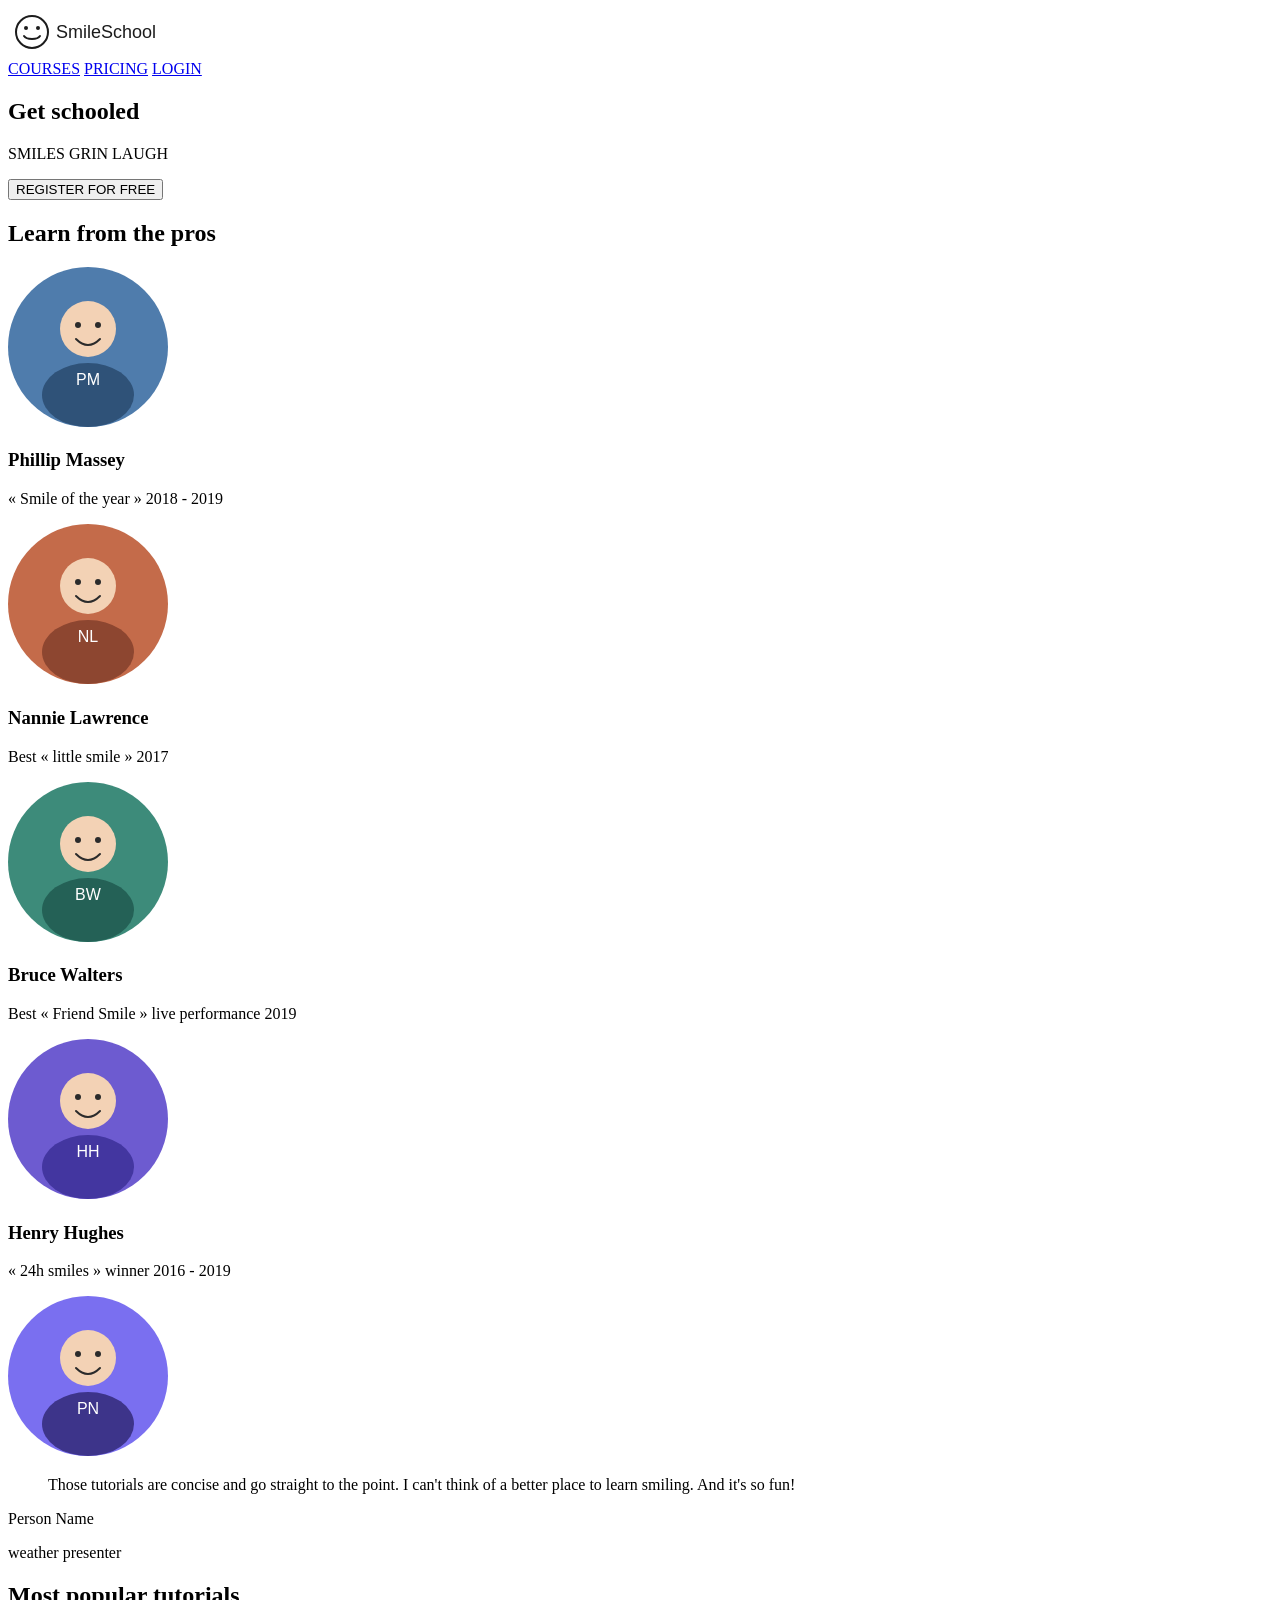
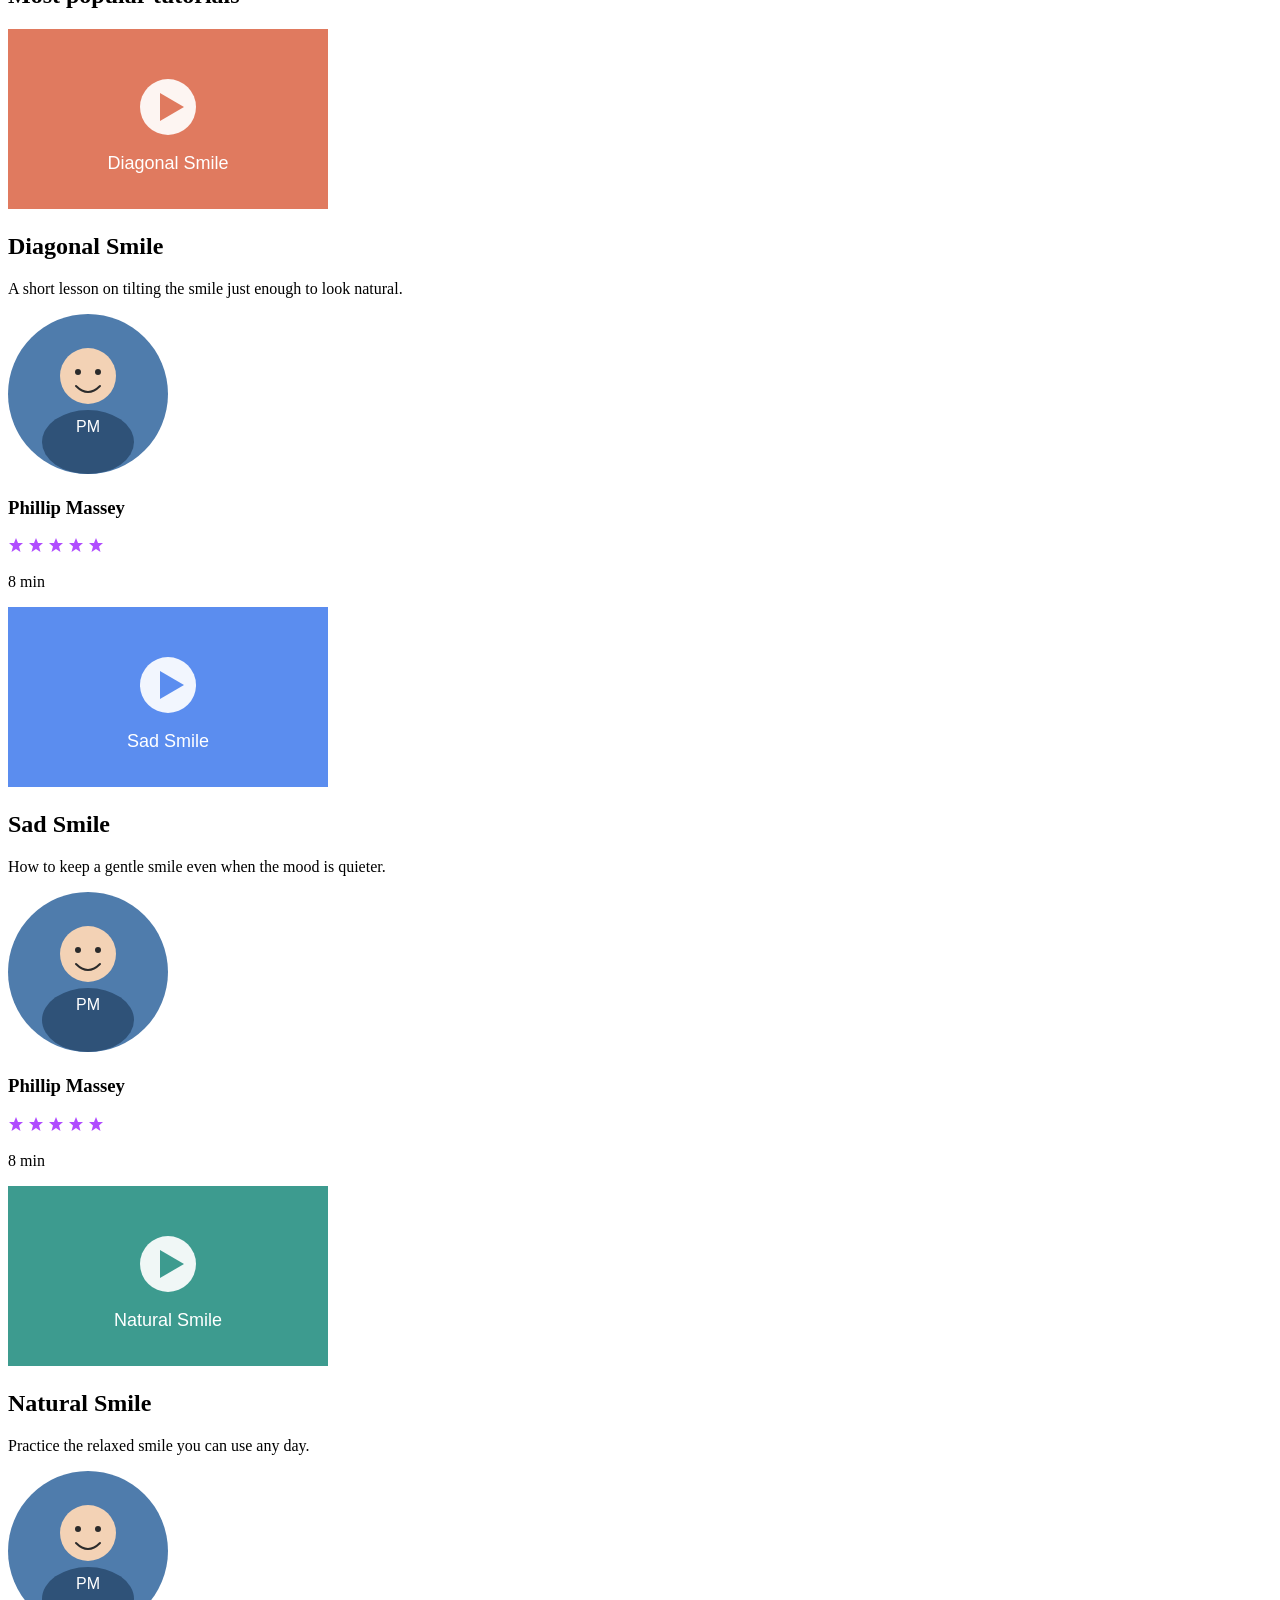
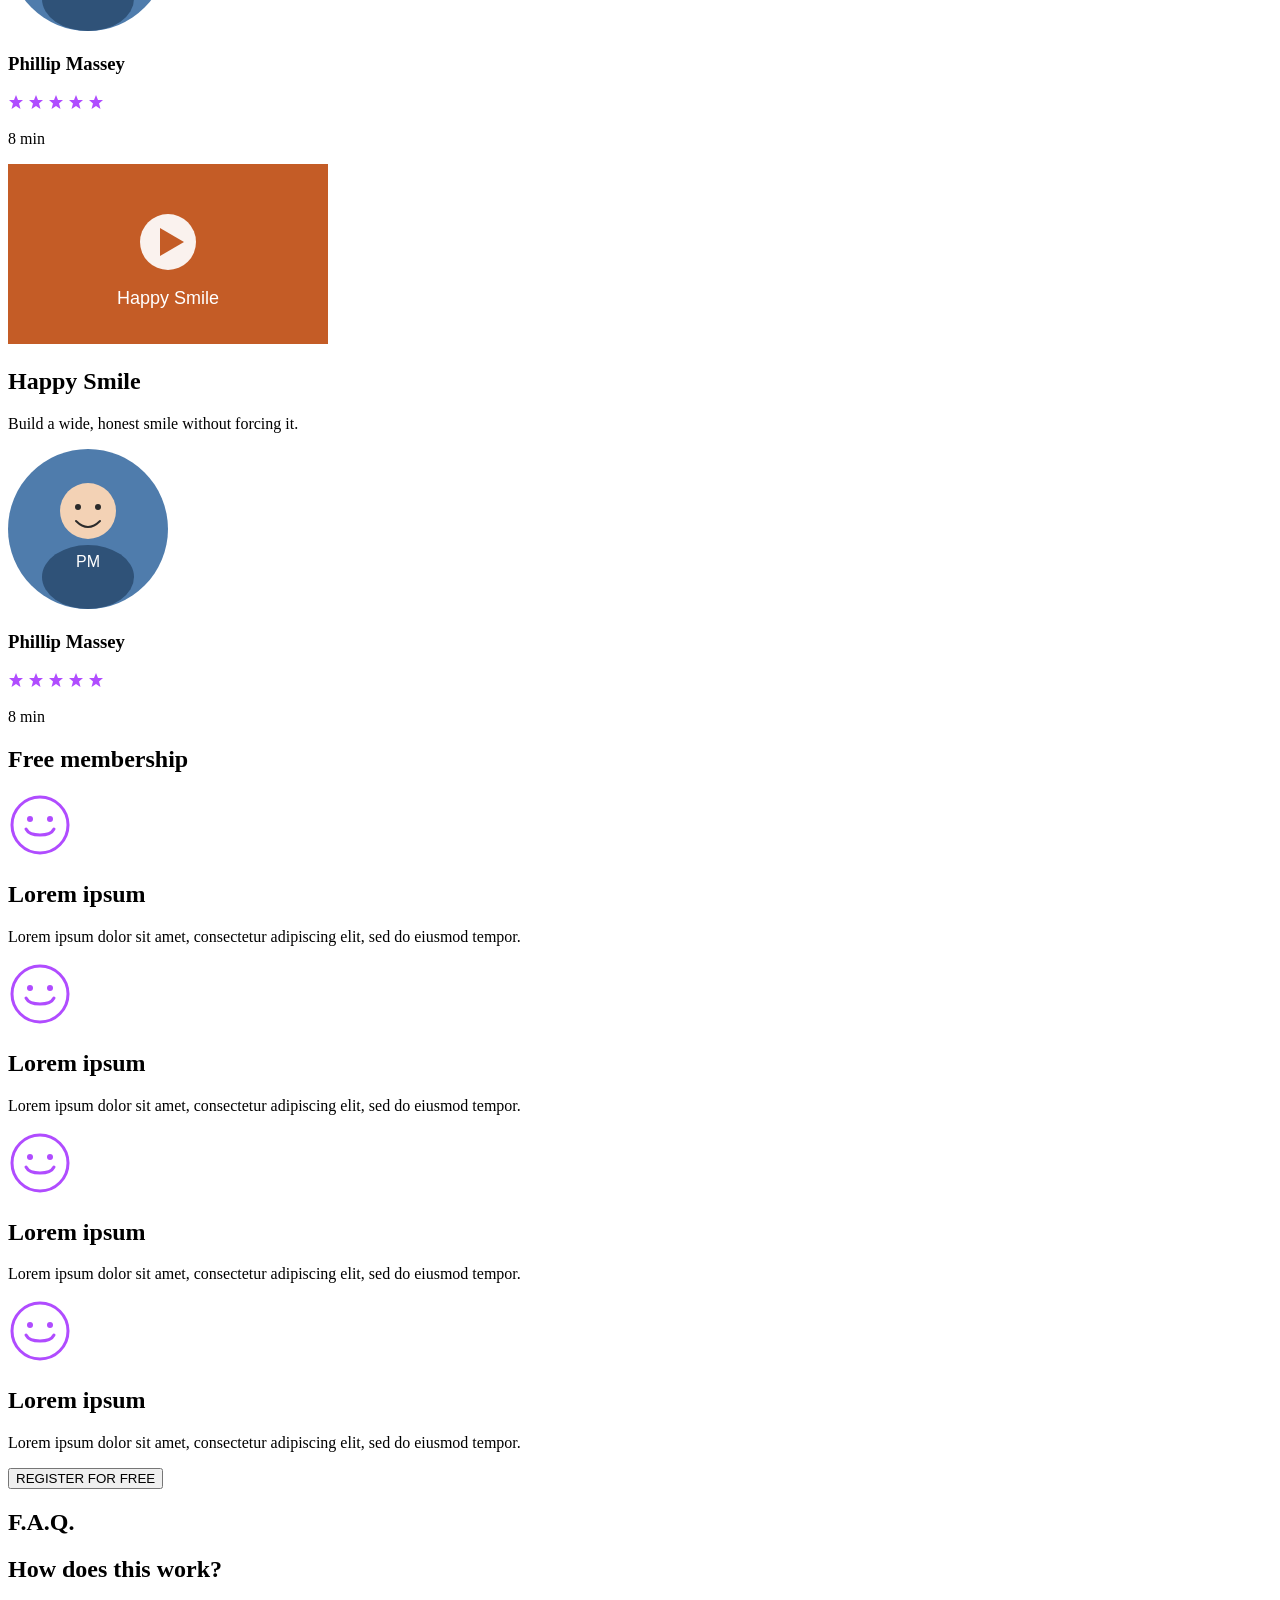
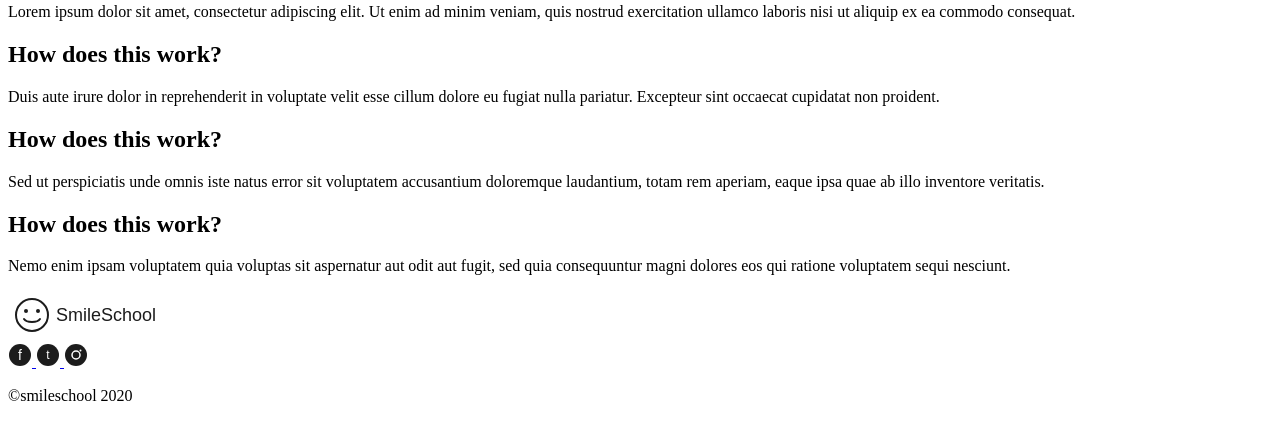
<file: html_advanced/index.html>
<!DOCTYPE html>
<html lang="en">
<head>
  <meta charset="UTF-8">
  <title>SmileSchool</title>
</head>
<body>
  <header>
    <div>
      <a href="index.html">
        <img src="images/logo.svg" alt="SmileSchool">
      </a>
      <div>
        <a href="#tutorials">COURSES</a>
        <a href="#membership">PRICING</a>
        <a href="#login">LOGIN</a>
      </div>
    </div>
  </header>
  <main>
    <section>
      <div>
        <h1>Get schooled</h1>
        <p>SMILES GRIN LAUGH</p>
        <button type="button">REGISTER FOR FREE</button>
      </div>
      <div>
        <h2>Learn from the pros</h2>
        <div>
          <div>
            <img src="images/phillip.svg" alt="Phillip Massey">
            <h3>Phillip Massey</h3>
            <p>« Smile of the year » 2018 - 2019</p>
          </div>
          <div>
            <img src="images/nannie.svg" alt="Nannie Lawrence">
            <h3>Nannie Lawrence</h3>
            <p>Best « little smile » 2017</p>
          </div>
          <div>
            <img src="images/bruce.svg" alt="Bruce Walters">
            <h3>Bruce Walters</h3>
            <p>Best « Friend Smile » live performance 2019</p>
          </div>
          <div>
            <img src="images/henry.svg" alt="Henry Hughes">
            <h3>Henry Hughes</h3>
            <p>« 24h smiles » winner 2016 - 2019</p>
          </div>
        </div>
      </div>
    </section>
    <section>
      <div>
        <img src="images/quote-author.svg" alt="Person Name">
        <div>
          <blockquote>
            <p>Those tutorials are concise and go straight to the point. I can't think of a better place to learn smiling. And it's so fun!</p>
          </blockquote>
          <p>Person Name</p>
          <p>weather presenter</p>
        </div>
      </div>
    </section>
    <section id="tutorials">
      <h1>Most popular tutorials</h1>
      <div>
        <div>
          <img src="images/diagonal-smile.svg" alt="Diagonal Smile tutorial">
          <h2>Diagonal Smile</h2>
          <p>A short lesson on tilting the smile just enough to look natural.</p>
          <div>
            <img src="images/phillip.svg" alt="Phillip Massey">
            <h3>Phillip Massey</h3>
          </div>
          <div>
            <div>
              <img src="images/star.svg" alt="star">
              <img src="images/star.svg" alt="star">
              <img src="images/star.svg" alt="star">
              <img src="images/star.svg" alt="star">
              <img src="images/star.svg" alt="star">
            </div>
            <p>8 min</p>
          </div>
        </div>
        <div>
          <img src="images/sad-smile.svg" alt="Sad Smile tutorial">
          <h2>Sad Smile</h2>
          <p>How to keep a gentle smile even when the mood is quieter.</p>
          <div>
            <img src="images/phillip.svg" alt="Phillip Massey">
            <h3>Phillip Massey</h3>
          </div>
          <div>
            <div>
              <img src="images/star.svg" alt="star">
              <img src="images/star.svg" alt="star">
              <img src="images/star.svg" alt="star">
              <img src="images/star.svg" alt="star">
              <img src="images/star.svg" alt="star">
            </div>
            <p>8 min</p>
          </div>
        </div>
        <div>
          <img src="images/natural-smile.svg" alt="Natural Smile tutorial">
          <h2>Natural Smile</h2>
          <p>Practice the relaxed smile you can use any day.</p>
          <div>
            <img src="images/phillip.svg" alt="Phillip Massey">
            <h3>Phillip Massey</h3>
          </div>
          <div>
            <div>
              <img src="images/star.svg" alt="star">
              <img src="images/star.svg" alt="star">
              <img src="images/star.svg" alt="star">
              <img src="images/star.svg" alt="star">
              <img src="images/star.svg" alt="star">
            </div>
            <p>8 min</p>
          </div>
        </div>
        <div>
          <img src="images/happy-smile.svg" alt="Happy Smile tutorial">
          <h2>Happy Smile</h2>
          <p>Build a wide, honest smile without forcing it.</p>
          <div>
            <img src="images/phillip.svg" alt="Phillip Massey">
            <h3>Phillip Massey</h3>
          </div>
          <div>
            <div>
              <img src="images/star.svg" alt="star">
              <img src="images/star.svg" alt="star">
              <img src="images/star.svg" alt="star">
              <img src="images/star.svg" alt="star">
              <img src="images/star.svg" alt="star">
            </div>
            <p>8 min</p>
          </div>
        </div>
      </div>
    </section>
    <section id="membership">
      <h1>Free membership</h1>
      <div>
        <div>
          <img src="images/smile.svg" alt="Smiling benefit">
          <h2>Lorem ipsum</h2>
          <p>Lorem ipsum dolor sit amet, consectetur adipiscing elit, sed do eiusmod tempor.</p>
        </div>
        <div>
          <img src="images/smile.svg" alt="Smiling benefit">
          <h2>Lorem ipsum</h2>
          <p>Lorem ipsum dolor sit amet, consectetur adipiscing elit, sed do eiusmod tempor.</p>
        </div>
        <div>
          <img src="images/smile.svg" alt="Smiling benefit">
          <h2>Lorem ipsum</h2>
          <p>Lorem ipsum dolor sit amet, consectetur adipiscing elit, sed do eiusmod tempor.</p>
        </div>
        <div>
          <img src="images/smile.svg" alt="Smiling benefit">
          <h2>Lorem ipsum</h2>
          <p>Lorem ipsum dolor sit amet, consectetur adipiscing elit, sed do eiusmod tempor.</p>
        </div>
      </div>
      <button type="button">REGISTER FOR FREE</button>
    </section>
    <section>
      <h1>F.A.Q.</h1>
      <div>
        <div>
          <div>
            <h2>How does this work?</h2>
            <p>Lorem ipsum dolor sit amet, consectetur adipiscing elit. Ut enim ad minim veniam, quis nostrud exercitation ullamco laboris nisi ut aliquip ex ea commodo consequat.</p>
          </div>
          <div>
            <h2>How does this work?</h2>
            <p>Duis aute irure dolor in reprehenderit in voluptate velit esse cillum dolore eu fugiat nulla pariatur. Excepteur sint occaecat cupidatat non proident.</p>
          </div>
        </div>
        <div>
          <div>
            <h2>How does this work?</h2>
            <p>Sed ut perspiciatis unde omnis iste natus error sit voluptatem accusantium doloremque laudantium, totam rem aperiam, eaque ipsa quae ab illo inventore veritatis.</p>
          </div>
          <div>
            <h2>How does this work?</h2>
            <p>Nemo enim ipsam voluptatem quia voluptas sit aspernatur aut odit aut fugit, sed quia consequuntur magni dolores eos qui ratione voluptatem sequi nesciunt.</p>
          </div>
        </div>
      </div>
    </section>
  </main>
  <footer>
    <div>
      <div>
        <img src="images/logo.svg" alt="SmileSchool">
        <div>
          <a href="https://www.facebook.com/">
            <img src="images/facebook.svg" alt="Facebook">
          </a>
          <a href="https://twitter.com/">
            <img src="images/twitter.svg" alt="Twitter">
          </a>
          <a href="https://www.instagram.com/">
            <img src="images/instagram.svg" alt="Instagram">
          </a>
        </div>
      </div>
      <p>©smileschool 2020</p>
    </div>
  </footer>
</body>
</html>
</file>
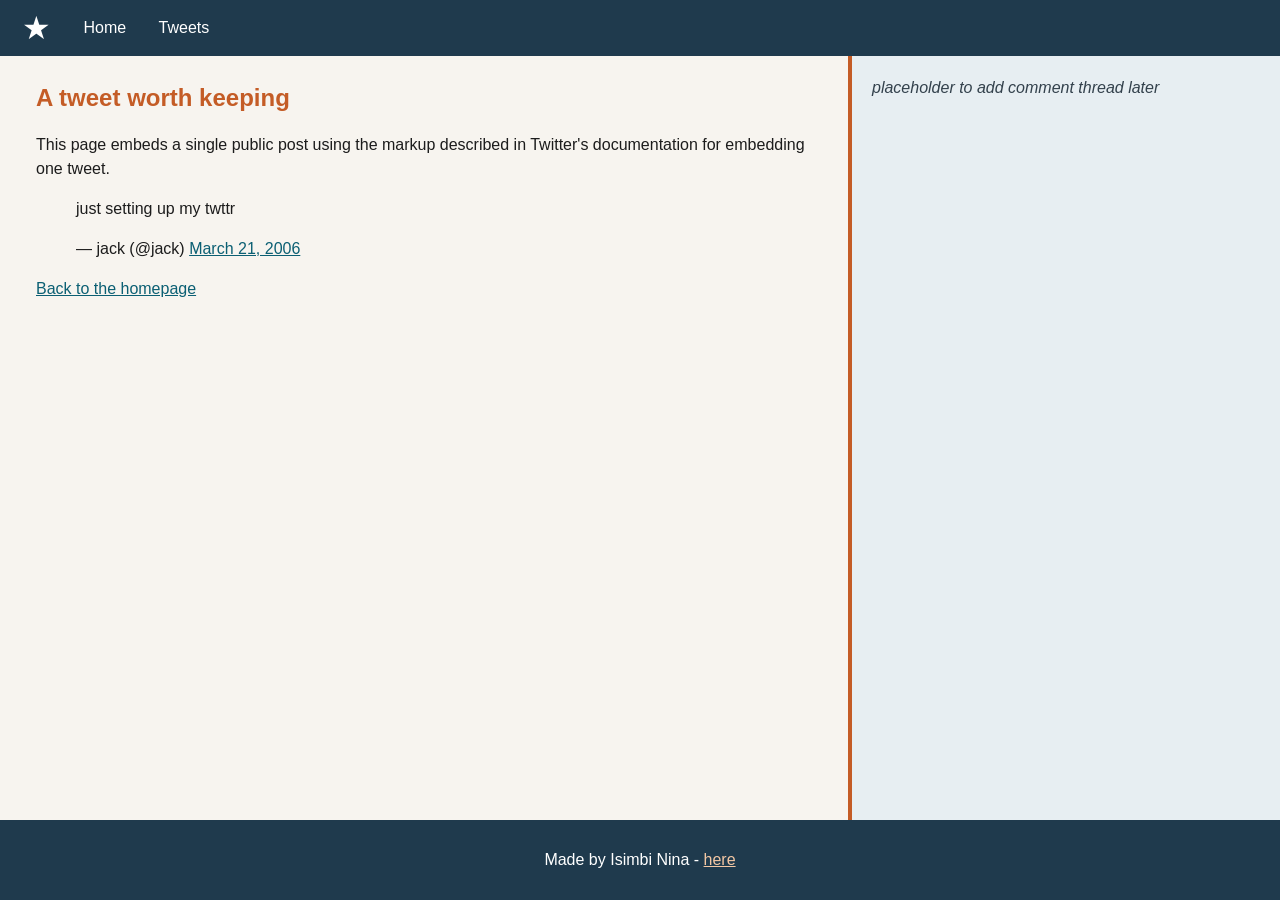
<file: css_basic/tweets.html>
<!DOCTYPE html>
<html lang="en">
<head>
  <meta charset="UTF-8">
  <meta name="viewport" content="width=device-width, initial-scale=1">
  <title>Tweets</title>
  <link href="base.css" rel="stylesheet">
  <link href="styles.css" rel="stylesheet">
</head>
<body class="works_on_smartphone">
  <header>
    <ul>
      <li class="logo">&#9733;</li>
      <li><a href="index.html">Home</a></li>
      <li><a href="tweets.html">Tweets</a></li>
    </ul>
  </header>
  <main>
    <article>
      <h1>A tweet worth keeping</h1>
      <p>This page embeds a single public post using the markup described in Twitter's documentation for embedding one tweet.</p>
      <blockquote class="twitter-tweet">
        <p lang="en" dir="ltr">just setting up my twttr</p>
        &mdash; jack (@jack) <a href="https://twitter.com/jack/status/20">March 21, 2006</a>
      </blockquote>
      <script async src="https://platform.twitter.com/widgets.js"></script>
      <p><a href="index.html">Back to the homepage</a></p>
    </article>
    <aside>
      <p>placeholder to add comment thread later</p>
    </aside>
  </main>
  <footer>
    <p>Made by Isimbi Nina - <a href="https://github.com/Isimbi-Nina" target="_blank">here</a></p>
  </footer>
</body>
</html>
</file>
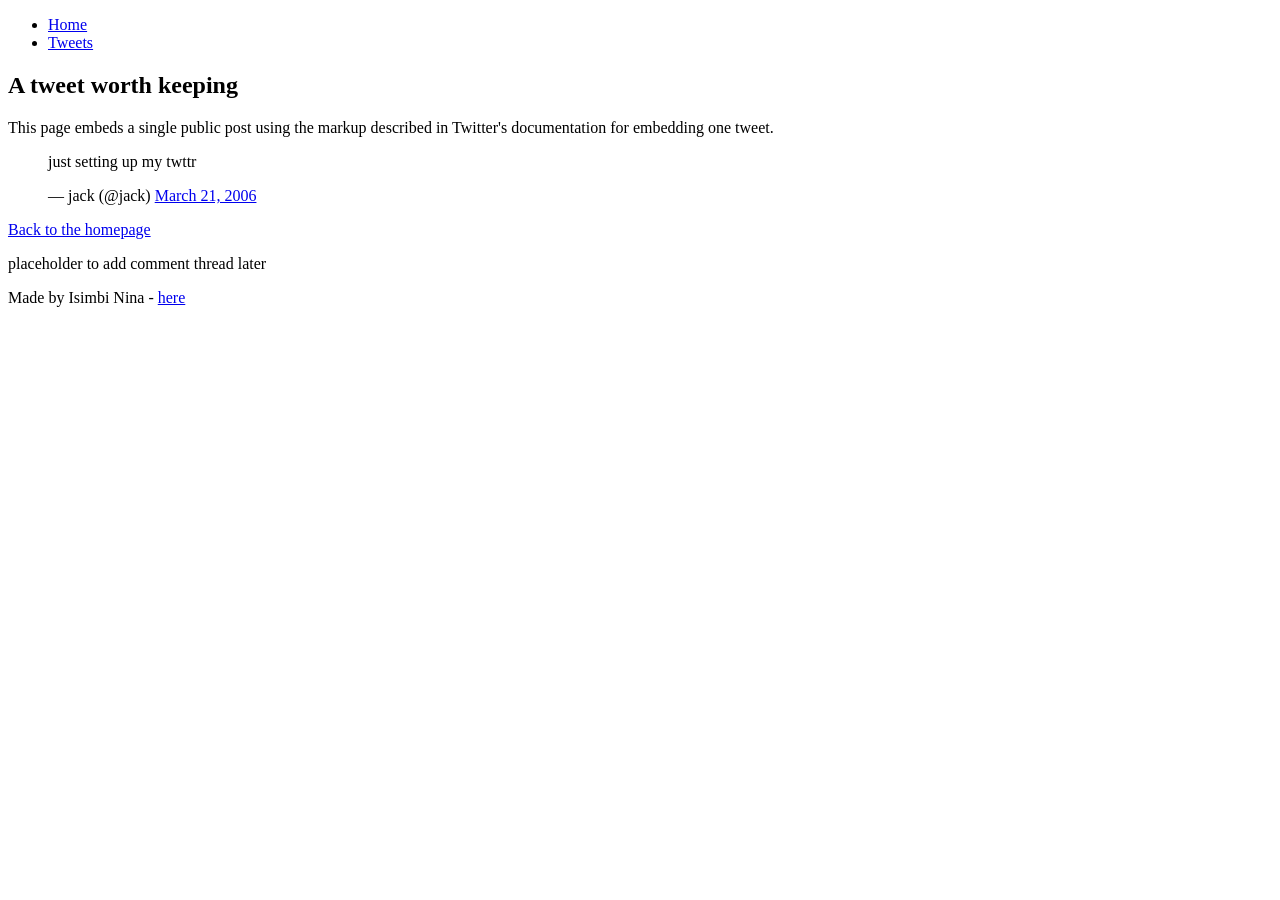
<file: html_basic/tweets.html>
<!DOCTYPE html>
<html lang="en">
<head>
  <meta charset="UTF-8">
  <title>Tweets</title>
</head>
<body>
  <header>
    <ul>
      <li><a href="index.html">Home</a></li>
      <li><a href="tweets.html">Tweets</a></li>
    </ul>
  </header>
  <main>
    <article>
      <h1>A tweet worth keeping</h1>
      <p>This page embeds a single public post using the markup described in Twitter's documentation for embedding one tweet.</p>
      <blockquote class="twitter-tweet">
        <p lang="en" dir="ltr">just setting up my twttr</p>
        &mdash; jack (@jack) <a href="https://twitter.com/jack/status/20">March 21, 2006</a>
      </blockquote>
      <script async src="https://platform.twitter.com/widgets.js"></script>
      <p><a href="index.html">Back to the homepage</a></p>
    </article>
    <aside>
      <p>placeholder to add comment thread later</p>
    </aside>
  </main>
  <footer>
    <p>Made by Isimbi Nina - <a href="https://github.com/Isimbi-Nina" target="_blank">here</a></p>
  </footer>
</body>
</html>
</file>
<file: css_basic/base.css>
html {
  box-sizing: border-box;
}

*,
*::before,
*::after {
  box-sizing: inherit;
}

body {
  margin: 0;
  font-family: "Segoe UI", Helvetica, Arial, sans-serif;
  font-size: 16px;
  line-height: 1.5;
  color: #1c1c1c;
  background-color: #f7f4ef;
}

header {
  background-color: #1f3a4d;
  color: #ffffff;
}

header ul {
  margin: 0;
  padding: 0 8px;
  list-style: none;
}

header li {
  display: inline-block;
  vertical-align: middle;
}

header a {
  display: inline-block;
  padding: 16px 14px;
  color: #ffffff;
  text-decoration: none;
}

header a:hover,
header a:focus {
  background-color: #2d5470;
}

footer {
  background-color: #1f3a4d;
  color: #ffffff;
  text-align: center;
  padding: 12px 16px;
}

footer a {
  color: #f3c7a4;
}

article {
  padding: 28px 36px;
}

aside {
  background-color: #e7eef2;
  padding: 20px;
}

.logo {
  font-size: 2rem;
  line-height: 1;
  padding: 8px 14px;
}

@media screen and (max-width: 768px) {
  body.works_on_smartphone {
    height: auto;
    min-height: 100%;
  }

  body.works_on_smartphone main {
    flex-direction: column;
    flex: none;
  }

  body.works_on_smartphone article,
  body.works_on_smartphone aside {
    flex: none;
    width: 100%;
    overflow-y: visible;
  }
}
</file>
<file: css_basic/styles.css>
html {
  height: 100%;
}

body {
  display: flex;
  flex-direction: column;
  height: 100%;
  margin: 0;
}

main {
  display: flex;
  flex-direction: row;
  flex: auto;
  min-height: 0;
}

article {
  flex: 2;
  overflow-y: auto;
}

aside {
  flex: 1;
  overflow-y: auto;
}

article h1,
article h2,
article h3 {
  color: #1f3a4d;
  line-height: 1.2;
}

article h1 {
  margin-top: 0;
  color: #c45c26;
}

article a {
  color: #0b5f73;
}

article img {
  max-width: 120px;
  height: auto;
  background-color: #ffffff;
  border: 1px solid #d9cfc3;
  padding: 8px;
}

aside {
  border-left: 4px solid #c45c26;
}

aside p {
  margin-top: 0;
  color: #33414c;
  font-style: italic;
}
</file>
